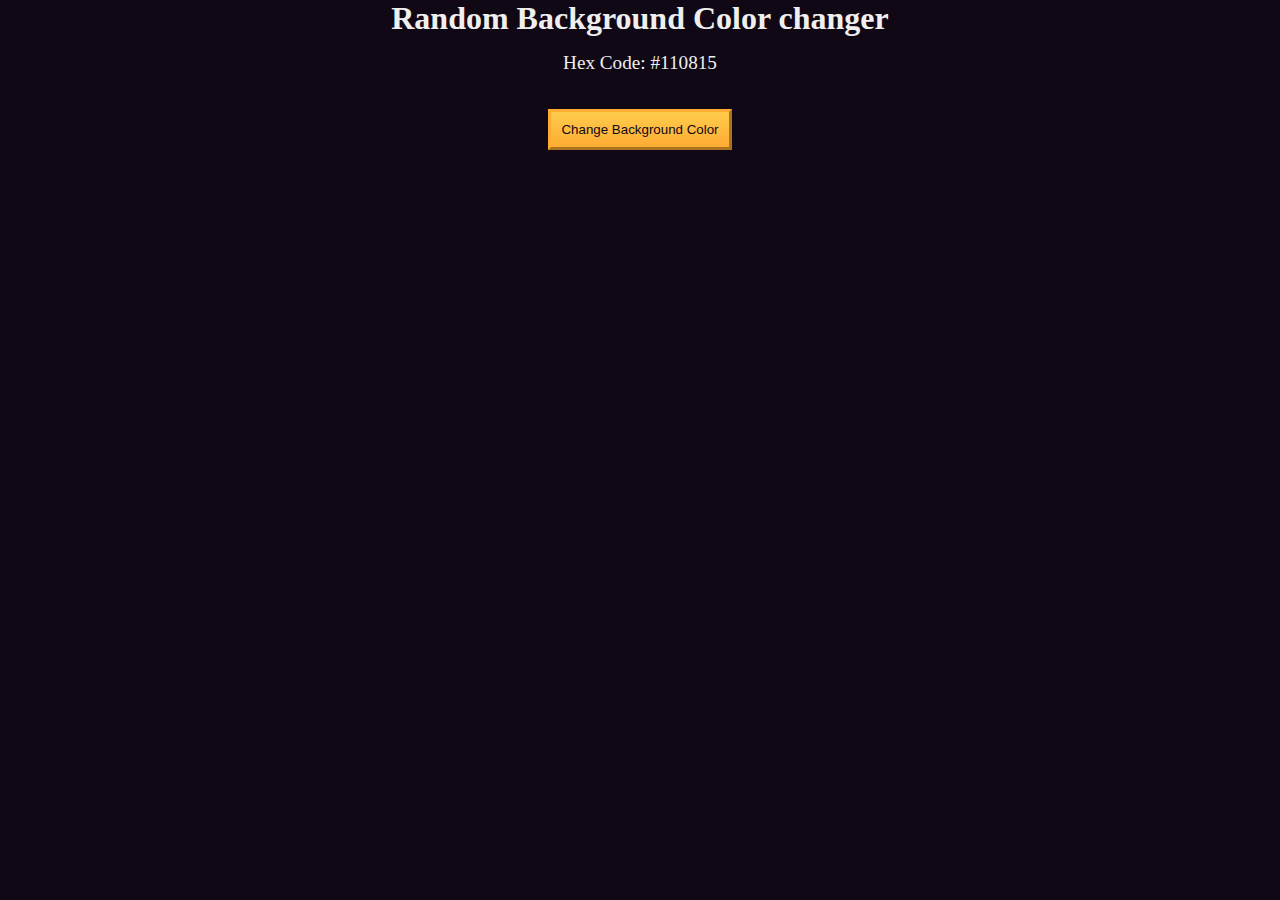
<file: background-color-changer/index.html>
<!DOCTYPE html>
<html lang="en">
  <head>
    <meta charset="UTF-8" />
    <meta name="viewport" content="width=device-width, initial-scale=1.0" />
    <title>Build a random background color changer</title>
    <link rel="stylesheet" href="./styles.css" />
  </head>
  <body>
    <h1>Random Background Color changer</h1>

    <main>
      <section class="bg-information-container">
        <p>Hex Code: <span id="bg-hex-code">#110815</span></p>
      </section>

      <button class="btn" id="btn">Change Background Color</button>
    </main>
    <script src="./script.js"></script>
  </body>
</html>
</file>
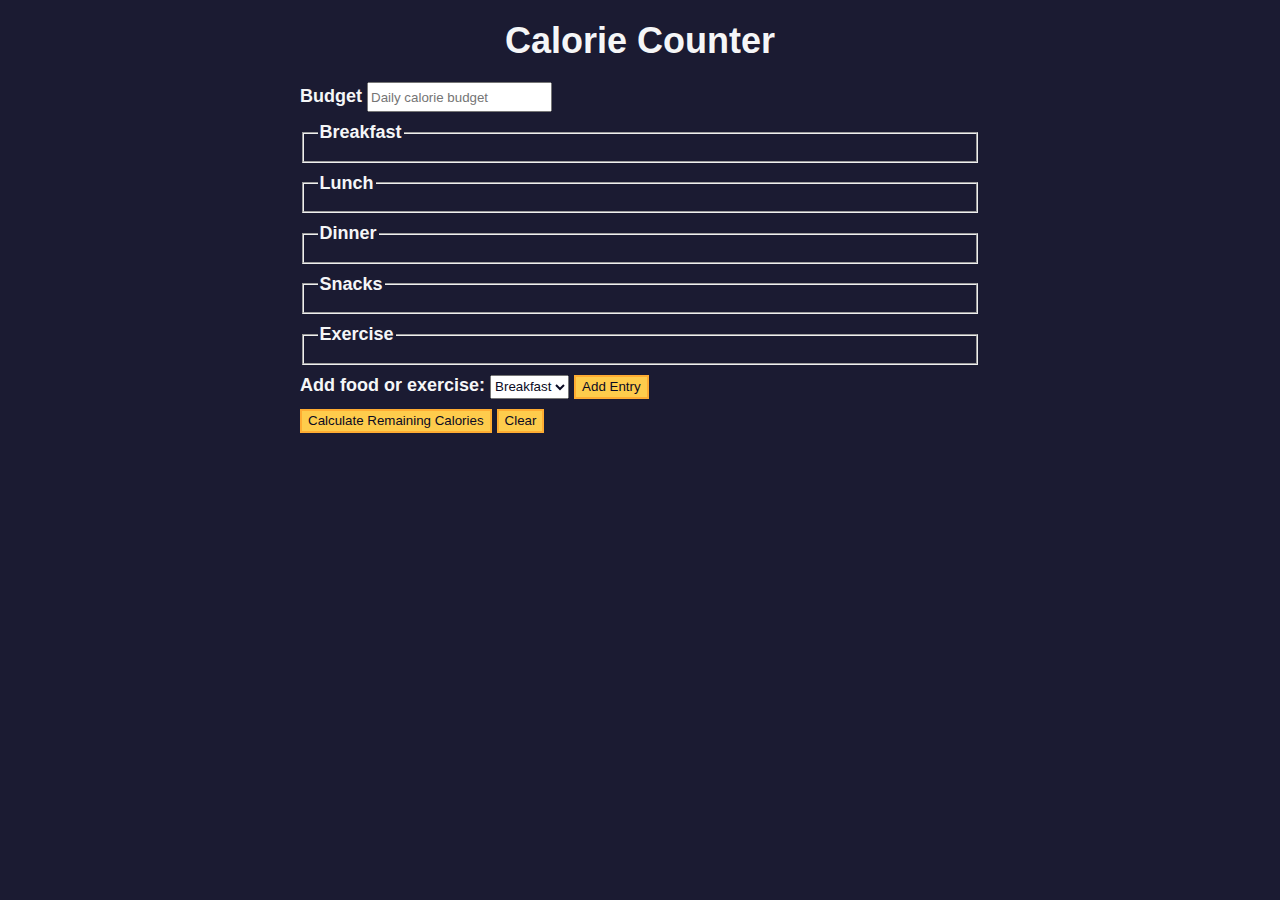
<file: calorie-counter/index.html>
<!DOCTYPE html>
<html lang="en">
  <head>
    <meta charset="utf-8" />
    <meta name="viewport" content="width=device-width, initial-scale=1.0" />
    <link rel="stylesheet" href="styles.css" />
    <title>Calorie Counter</title>
  </head>
  <body>
    <main>
      <h1>Calorie Counter</h1>
      <div class="container">
        <form id="calorie-counter">
          <label for="budget">Budget</label>
          <input
            type="number"
            min="0"
            id="budget"
            placeholder="Daily calorie budget"
            required
          />
          <fieldset id="breakfast">
            <legend>Breakfast</legend>
            <div class="input-container"></div>
          </fieldset>
          <fieldset id="lunch">
            <legend>Lunch</legend>
            <div class="input-container"></div>
          </fieldset>
          <fieldset id="dinner">
            <legend>Dinner</legend>
            <div class="input-container"></div>
          </fieldset>
          <fieldset id="snacks">
            <legend>Snacks</legend>
            <div class="input-container"></div>
          </fieldset>
          <fieldset id="exercise">
            <legend>Exercise</legend>
            <div class="input-container"></div>
          </fieldset>
          <div class="controls">
            <span>
              <label for="entry-dropdown">Add food or exercise:</label>
              <select id="entry-dropdown" name="options">
                <option value="breakfast" selected>Breakfast</option>
                <option value="lunch">Lunch</option>
                <option value="dinner">Dinner</option>
                <option value="snacks">Snacks</option>
                <option value="exercise">Exercise</option>
              </select>
              <button type="button" id="add-entry">Add Entry</button>
            </span>
          </div>
          <div>
            <button type="submit">
              Calculate Remaining Calories
            </button>
            <button type="button" id="clear">Clear</button>
          </div>
        </form>
        <div id="output" class="output hide"></div>
      </div>
    </main>
    <script src="./script.js"></script>
  </body>
</html>
</file>
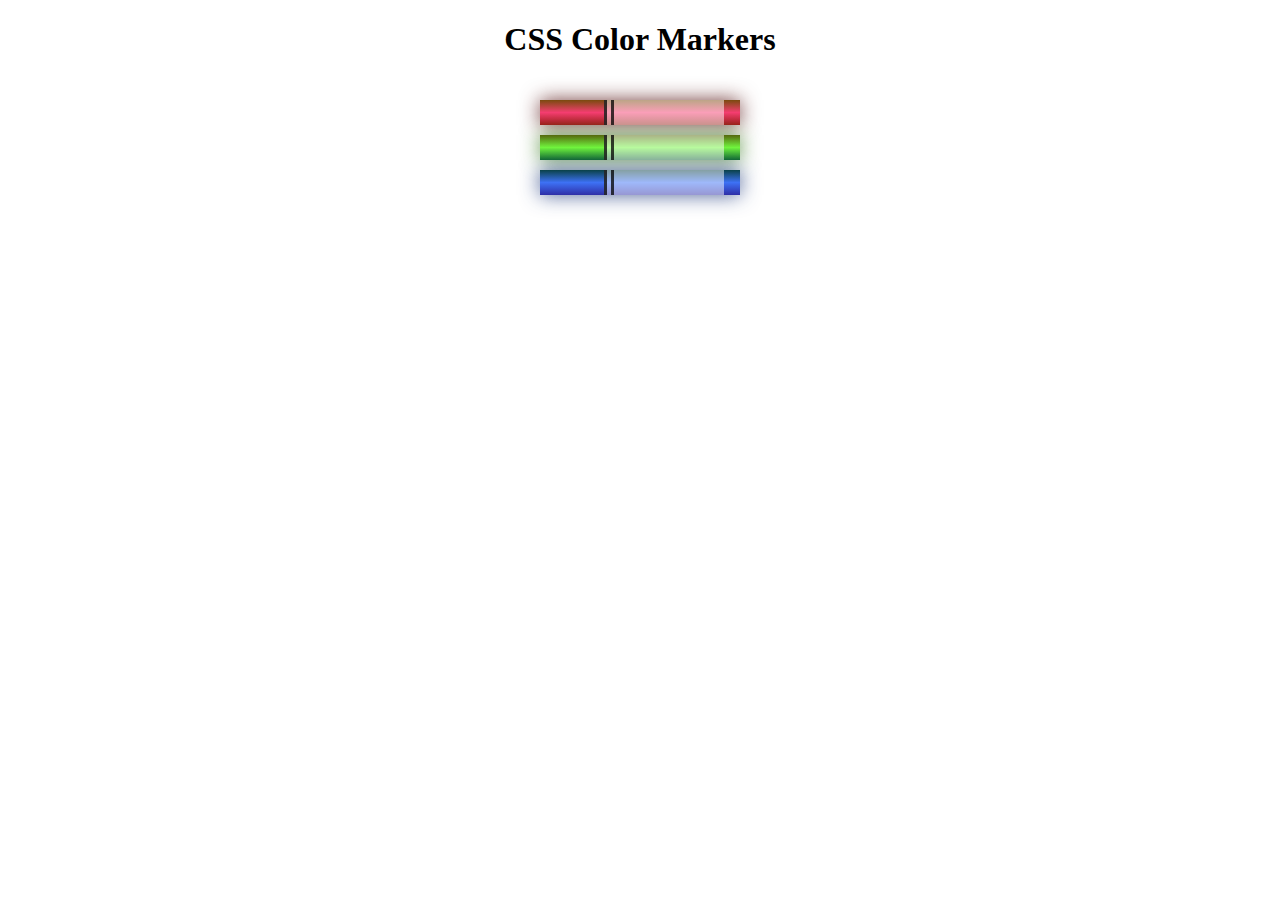
<file: colored-markers/index.html>
<!DOCTYPE html>
<html lang="en">
  <head>
    <meta charset="utf-8">
    <meta name="viewport" content="width=device-width, initial-scale=1.0">
    <title>Colored Markers</title>
    <link rel="stylesheet" href="styles.css">
  </head>
  <body>
    <h1>CSS Color Markers</h1>
    <div class="container">
      <div class="marker red">
        <div class="cap"></div>
        <div class="sleeve"></div>
      </div>
      <div class="marker green">
        <div class="cap"></div>
        <div class="sleeve"></div>
      </div>
      <div class="marker blue">
        <div class="cap"></div>
        <div class="sleeve"></div>
      </div>
    </div>
  </body>
</html>
</file>
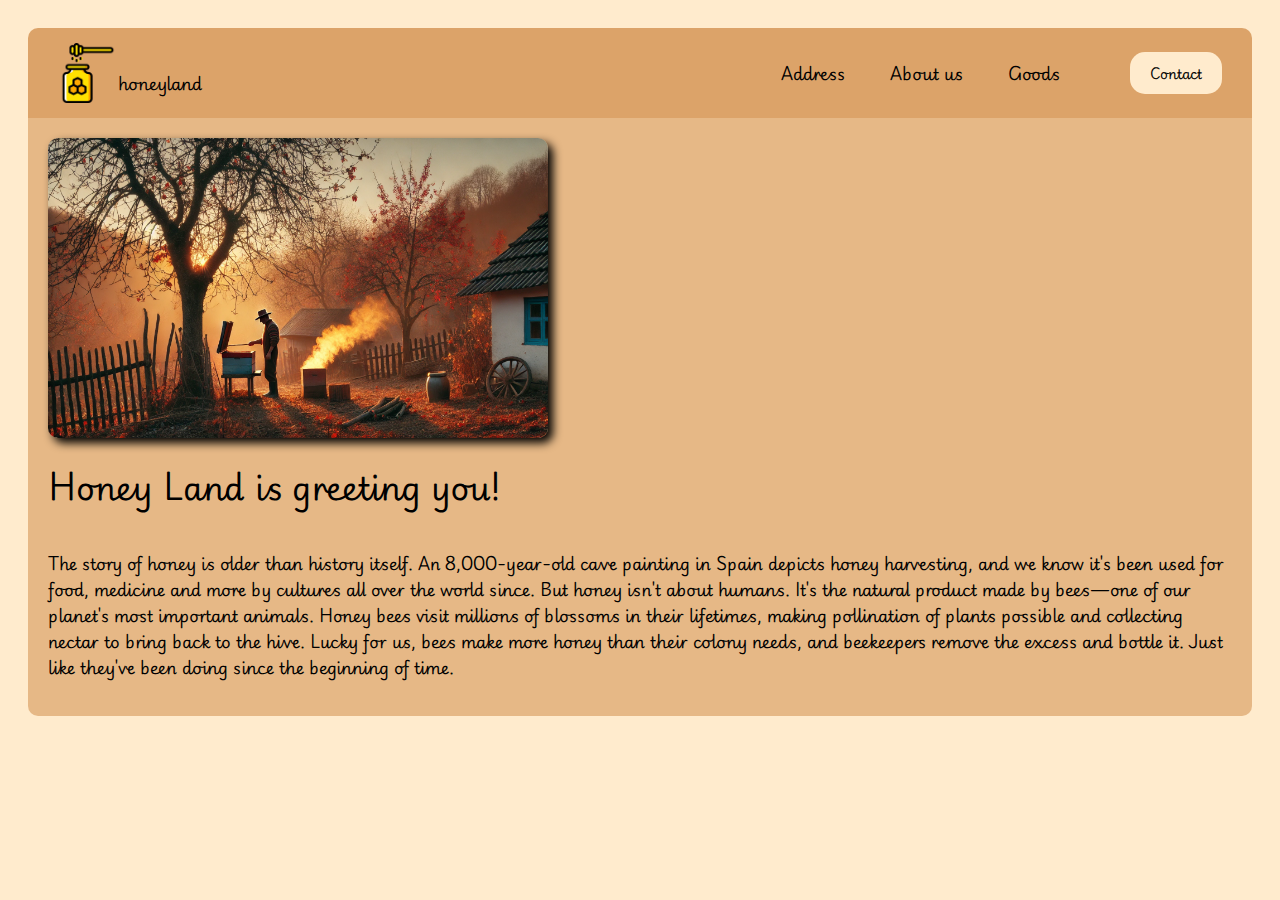
<file: nav2/index.html>
<!DOCTYPE html>
<html lang="en">
<head>
    <meta charset="UTF-8">
    <meta name="viewport" content="width=device-width, initial-scale=1.0">
    <title>Document</title>
    <link href="styles.css" rel="stylesheet">
</head>
<body>
  <header>
    <div class="logo"> 
    <img  src="honey_logo.png" alt="logo"><p class="logo-p">honeyland</p>
    </div>
    <nav>
        <ul>
            <li><a href="#"></a> Address</li>
            <li><a href="#"></a> About us</li>
            <li><a href="#"></a> Goods</li>
        </ul>
    </nav>
    <a href="#"></a><button>Contact</button></a>
  </header>
  <main>
    <div class="container">
        <img class="main_img" src="honey-land-img.jpg" alt="main image">
        <h1>Honey Land is greeting you!</h1>
        <p>The story of honey is older than history itself. An 8,000-year-old cave painting in Spain depicts honey harvesting, and we know it's been used for food, medicine and more by cultures all over the world since. But honey isn't about humans. It's the natural product made by bees—one of our planet's most important animals. Honey bees visit millions of blossoms in their lifetimes, making pollination of plants possible and collecting nectar to bring back to the hive. Lucky for us, bees make more honey than their colony needs, and beekeepers remove the excess and bottle it. Just like they've been doing since the beginning of time. </p>
    </div>
  </main>
</body>
</html>
</file>
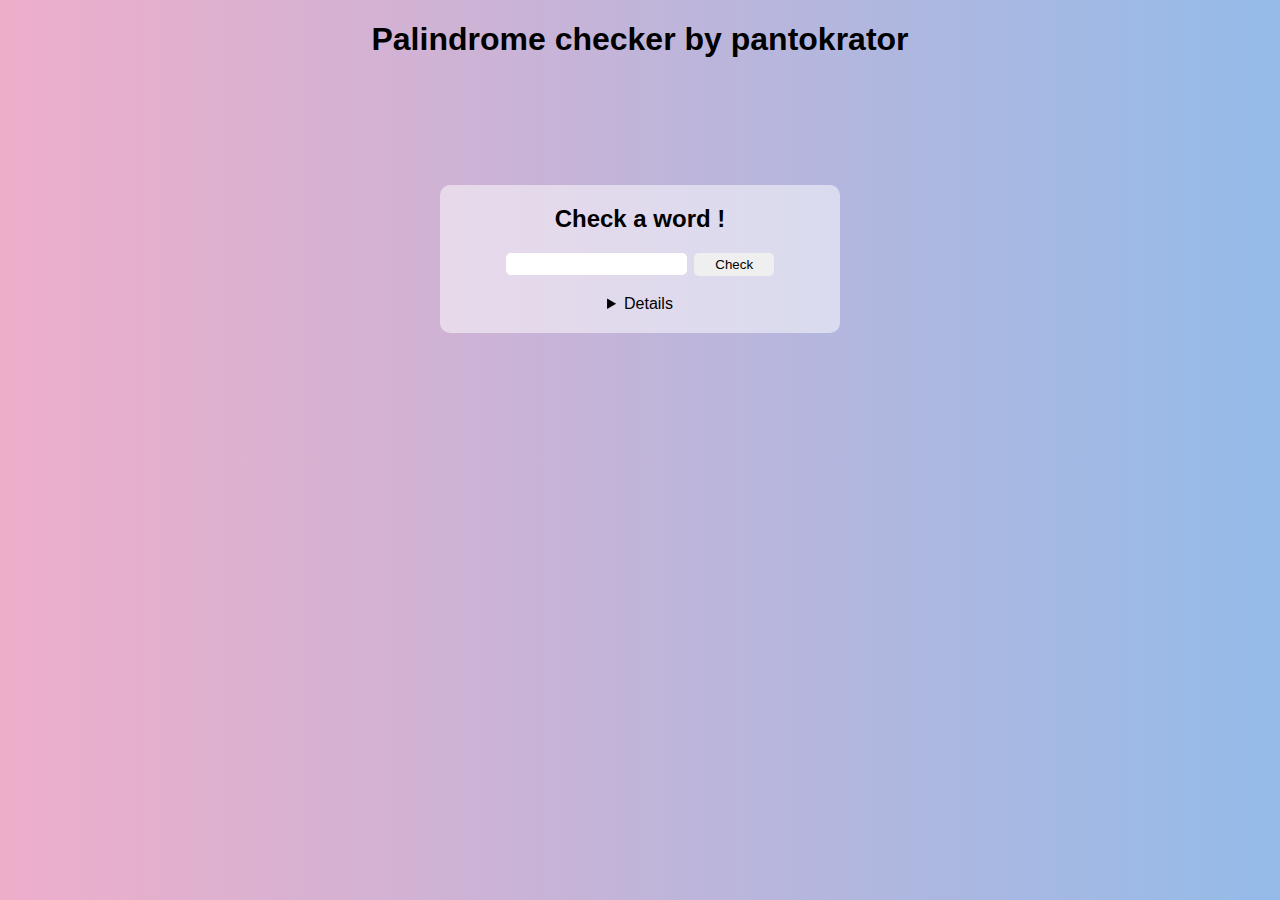
<file: palindrome-checker/index.html>
<!DOCTYPE html>
<html lang="en">
<head>
    <meta charset="UTF-8">
    <meta name="viewport" content="width=device-width, initial-scale=1.0">
    <title>Palindrome-Checker</title>
    <link href="styles.css" rel="stylesheet">
</head>
<body>
  <h1> Palindrome checker by <a href="https://github.com/pantokrator4">pantokrator</a></h1>
  <div class="container">
    <h2>Check a word !</h2>
    <input id="text-input"/>
    <button id="check-btn">Check</button>
    <h3 id="result"></h3>
    <details>
      A palindrome is a word, number, phrase, or other sequence of symbols that reads the same backwards as forwards
    </details>
  </div>
    <script src="script.js"></script>
</body>
</html>
</file>
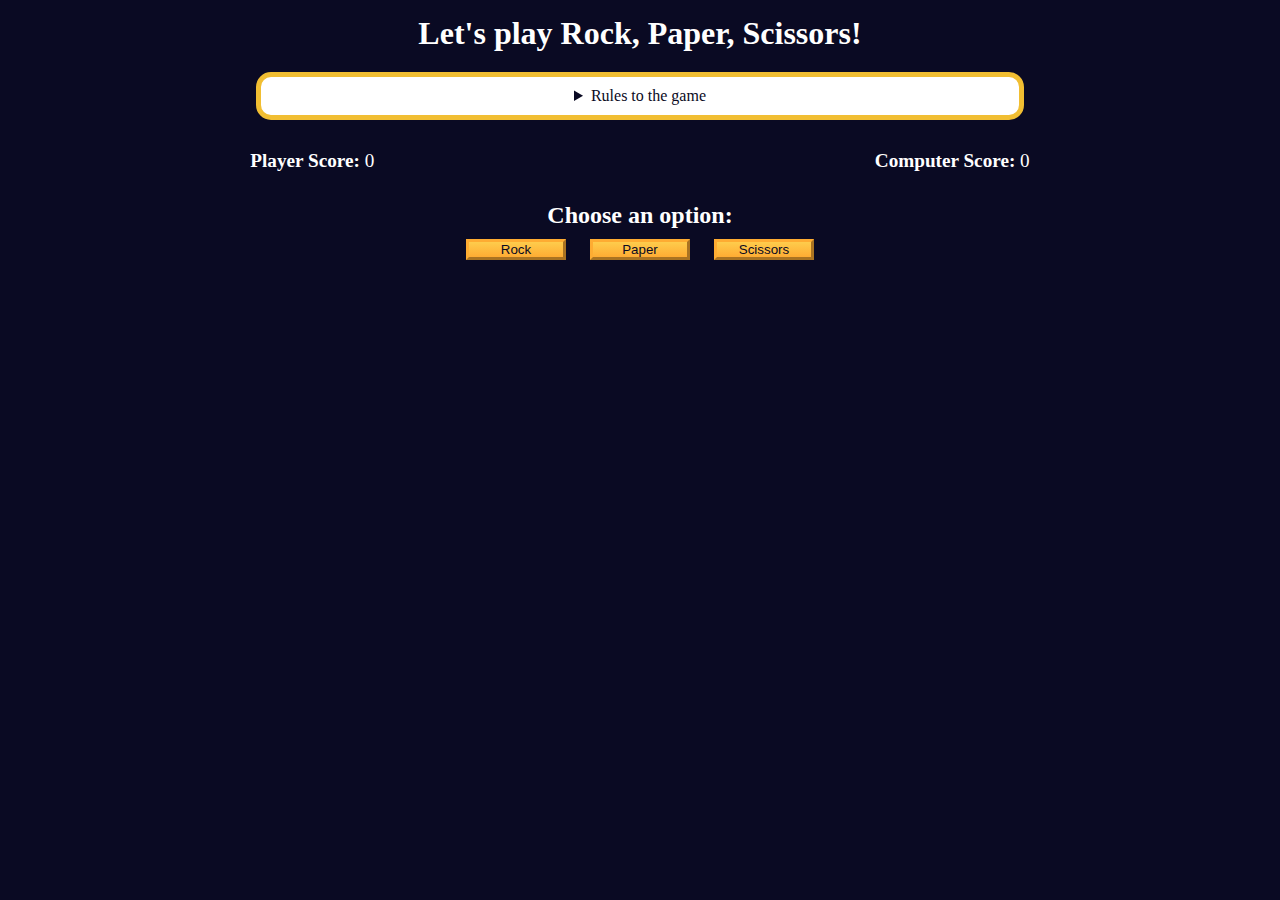
<file: psg-game/index.html>
<!DOCTYPE html>
<html lang="en">
  <head>
    <meta charset="UTF-8" />
    <meta name="viewport" content="width=device-width, initial-scale=1.0" />
    <title>Rock, Paper, Scissors game</title>
    <link rel="stylesheet" href="./styles.css" />
  </head>
  <body>
    <h1>Let's play Rock, Paper, Scissors!</h1>
    <main>
      <details class="rules-container">
        <summary>Rules to the game</summary>

        <p>You will be playing against the computer.</p>
        <p>You can choose between Rock, Paper, and Scissors.</p>
        <p>The first one to three points wins.</p>

        <p>Here are the rules to getting a point in the game:</p>
        <ul>
          <li>Rock beats Scissors</li>
          <li>Scissors beats Paper</li>
          <li>Paper beats Rock</li>
        </ul>
        <p>
          If the player and computer choose the same option (Ex. Paper and
          Paper), then no one gets the point.
        </p>
      </details>

      <div class="score-container">
        <strong
          >Player Score: <span class="score" id="player-score">0</span></strong
        >
        <strong
          >Computer Score:
          <span class="score" id="computer-score">0</span></strong
        >
      </div>

      <section class="options-container">
        <h2>Choose an option:</h2>
        <div class="btn-container">
          <button id="rock-btn" class="btn">Rock</button>
          <button id="paper-btn" class="btn">Paper</button>
          <button id="scissors-btn" class="btn">Scissors</button>
        </div>
      </section>

      <div class="results-container">
        <p id="results-msg"></p>
        <p id="winner-msg"></p>
        <button class="btn" id="reset-game-btn">Play again?</button>
      </div>
    </main>
    <script src="./script.js"></script>
  </body>
</html>
</file>
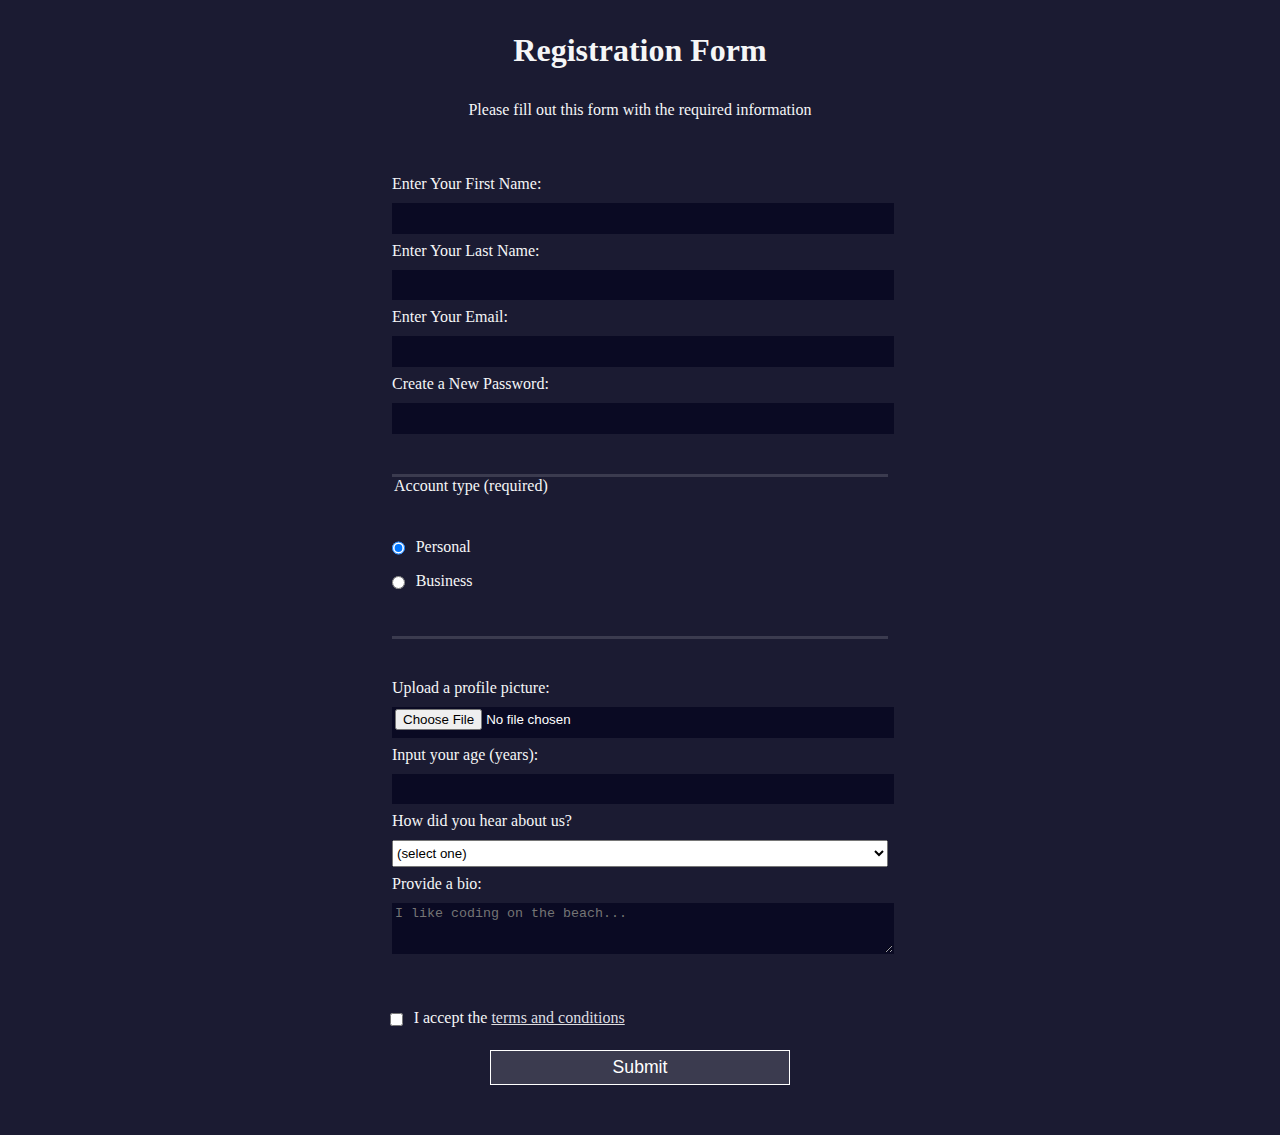
<file: registration-form/index.html>
<!DOCTYPE html>
<html lang="en">
  <head>
    <meta charset="UTF-8">
    <title>Registration Form</title>
    <link rel="stylesheet" href="styles.css" />
  </head>
  <body>
    <h1>Registration Form</h1>
    <p>Please fill out this form with the required information</p>
    <form method="post" action='https://register-demo.freecodecamp.org'>
      <fieldset>
        <label for="first-name">Enter Your First Name: <input id="first-name" name="first-name" type="text" required /></label>
        <label for="last-name">Enter Your Last Name: <input id="last-name" name="last-name" type="text" required /></label>
        <label for="email">Enter Your Email: <input id="email" name="email" type="email" required /></label>
        <label for="new-password">Create a New Password: <input id="new-password" name="new-password" type="password" pattern="[a-z0-5]{8,}" required /></label>
      </fieldset>
      <fieldset>
        <legend>Account type (required)</legend>
        <label for="personal-account"><input id="personal-account" type="radio" name="account-type" class="inline" checked /> Personal</label>
        <label for="business-account"><input id="business-account" type="radio" name="account-type" class="inline" /> Business</label>
      </fieldset>
      <fieldset>
        <label for="profile-picture">Upload a profile picture: <input id="profile-picture" type="file" name="file" /></label>
        <label for="age">Input your age (years): <input id="age" type="number" name="age" min="13" max="120" /></label>
        <label for="referrer">How did you hear about us?
          <select id="referrer" name="referrer">
            <option value="">(select one)</option>
            <option value="1">freeCodeCamp News</option>
            <option value="2">freeCodeCamp YouTube Channel</option>
            <option value="3">freeCodeCamp Forum</option>
            <option value="4">Other</option>
          </select>
        </label>
        <label for="bio">Provide a bio:
          <textarea id="bio" name="bio" rows="3" cols="30" placeholder="I like coding on the beach..."></textarea>
        </label>
      </fieldset>
      <label for="terms-and-conditions">
        <input class="inline" id="terms-and-conditions" type="checkbox" required name="terms-and-conditions" /> I accept the <a href="https://www.freecodecamp.org/news/terms-of-service/">terms and conditions</a>
      </label>
      <input type="submit" value="Submit" />
    </form>
  </body>
</html>
</file>
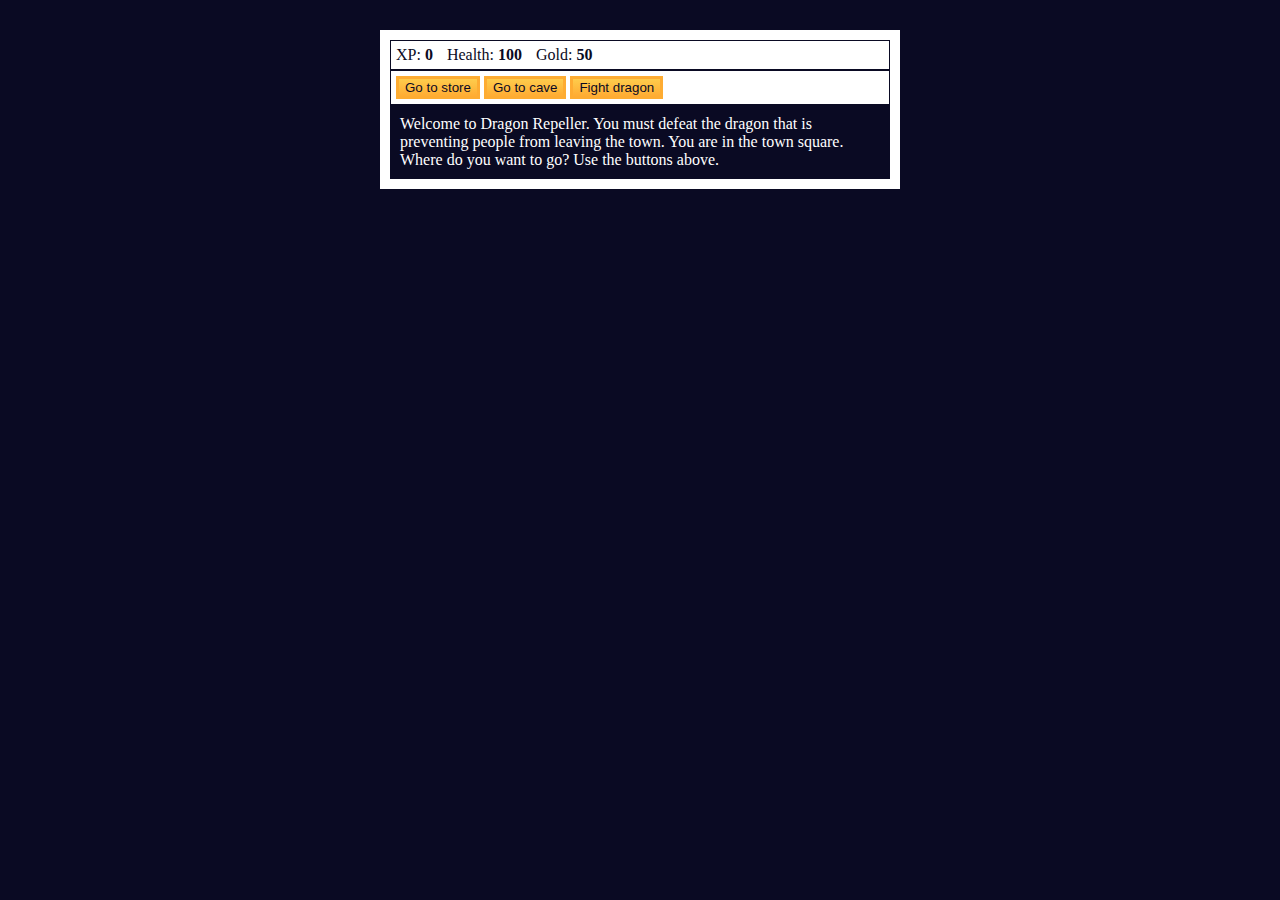
<file: role-play-game/index.html>
<!DOCTYPE html>
<html lang="en">
  <head>
    <meta charset="utf-8">
    <link rel="stylesheet" href="./styles.css">
    <title>RPG - Dragon Repeller</title>
  </head>
  <body>
    <div id="game">
      <div id="stats">
        <span class="stat">XP: <strong><span id="xpText">0</span></strong></span>
        <span class="stat">Health: <strong><span id="healthText">100</span></strong></span>
        <span class="stat">Gold: <strong><span id="goldText">50</span></strong></span>
      </div>
      <div id="controls">
        <button id="button1">Go to store</button>
        <button id="button2">Go to cave</button>
        <button id="button3">Fight dragon</button>
      </div>
      <div id="monsterStats">
        <span class="stat">Monster Name: <strong><span id="monsterName"></span></strong></span>
        <span class="stat">Health: <strong><span id="monsterHealth"></span></strong></span>
      </div>
      <div id="text">
        Welcome to Dragon Repeller. You must defeat the dragon that is preventing people from leaving the town. You are in the town square. Where do you want to go? Use the buttons above.
      </div>
    </div>
    <script src="./script.js"></script>
  </body>
</html>
</file>
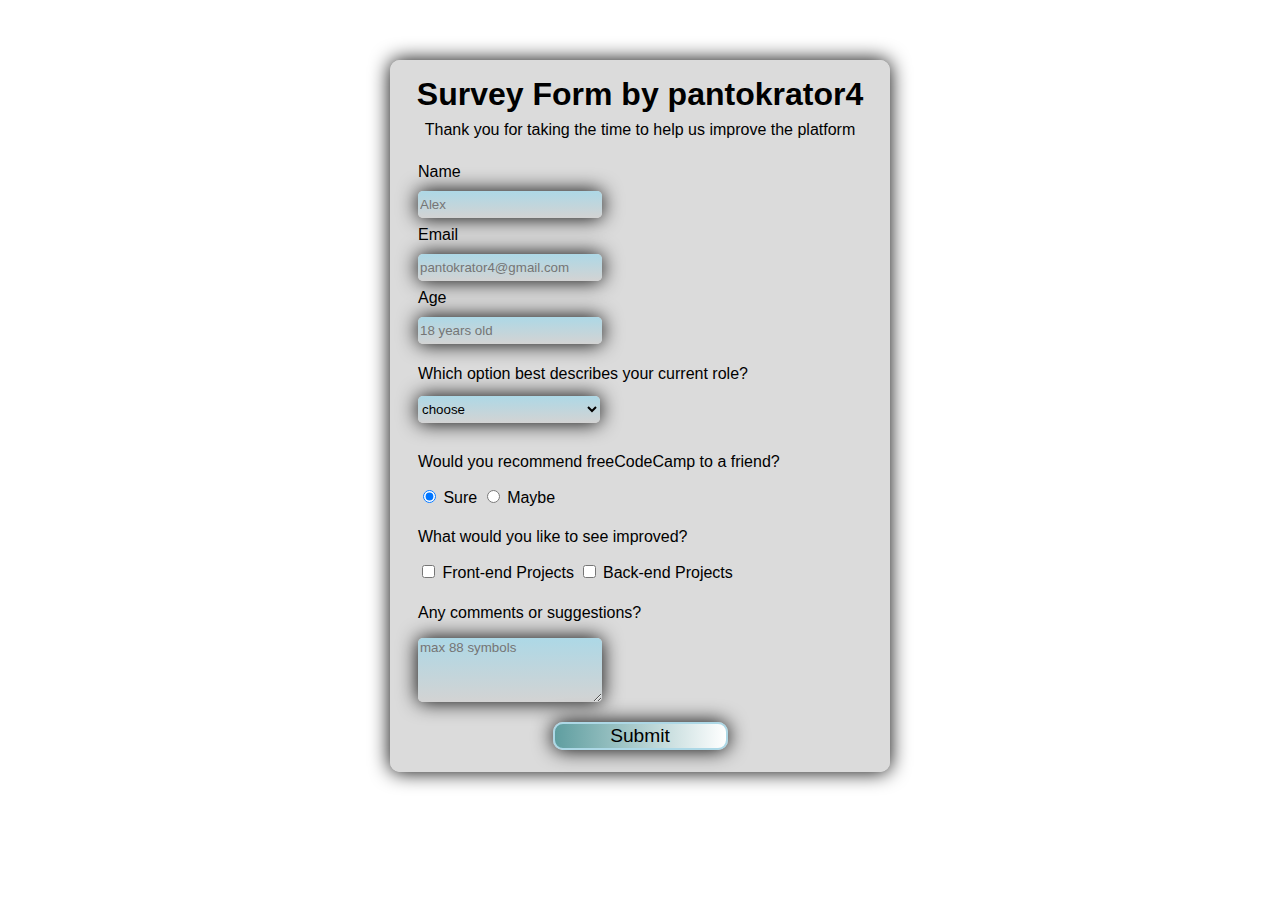
<file: survey-form/index.html>
<!DOCTYPE html>
<html lang='en'>
  <head>
    <meta name="viewport" content="width=device-width, initial-scale=1.0" />
    <meta charset='utf-8'>
    <title>pantokrator4.survey-form</title>
    <link rel="stylesheet" href="styles.css" />
    </head>
    <body>
       <div class="container">
          <h1 class="main"
      id='title'>Survey Form by <a target='_blank' href="https://github.com/pantokrator4">pantokrator4</a>
      </h1>
      <p class="main" id='description'>Thank you for taking the time to help us improve the platform
      </p>
      <form id='survey-form'>
        <fieldset>
          <label id='name-label'>Name <input class="fieldss" id='name' type='text' required
          placeholder='Alex'></label>
        <label id='email-label'> Email <input class="fieldss" id='email' type='email' placeholder='pantokrator4@gmail.com' required></label>
<label id='age'> Age <input class="fieldss" id='age' type='number' min='18' max='99' placeholder='18 years old' required></label>
        </fieldset>
        <fieldset>
          <label>Which option best describes your current role?
          <select id='dropdown'>
            <option disabled selected value>choose</option>
            <option>option 1</option>
            <option>option 2</option>
          </select>
          </label>
        </fieldset>
        <fieldset><p>Would you recommend freeCodeCamp to a friend?</p>
          <label class="inlineb">
            <input class="radiob" type='radio' name='bottom' value='value1' checked> Sure
          </label>

          <label class="inlineb">
            <input class="radiob" type='radio' name='bottom' value='value2'> Maybe
          </label>

        </fieldset>
        <fieldset><p>What would you like to see improved?</p>
          <label class="inlineb"><input class="radiob" type='checkbox' value='front'> Front-end Projects</label>
          <label class="inlineb"><input class="radiob" type='checkbox' value='back'> Back-end Projects</label>
        </fieldset>
        <fieldset><p>Any comments or suggestions?</p>
            <textarea placeholder='max 88 symbols' cols="25" rows="4" maxlength="88"></textarea>
        </fieldset>
         <input class="button" id='submit' type='submit'>
      </form>
      </div>
      </body>
</html>
</file>
<file: background-color-changer/styles.css>
*,
*::before,
*::after {
  margin: 0;
  padding: 0;
  box-sizing: border-box;
}

:root {
  --yellow: #f1be32;
  --golden-yellow: #feac32;
  --dark-purple: #110815;
  --light-grey: #efefef;
}

body {
  background-color: var(--dark-purple);
  color: var(--light-grey);
  text-align: center;
}

.bg-information-container {
  margin: 15px 0 25px;
  font-size: 1.2rem;
}

.btn {
  cursor: pointer;
  padding: 10px;
  margin: 10px;
  color: var(--dark-purple);
  background-color: var(--golden-yellow);
  background-image: linear-gradient(#fecc4c, #ffac33);
  border-color: var(--golden-yellow);
  border-width: 3px;
}

.btn:hover {
  background-image: linear-gradient(#ffcc4c, #f89808);
}
</file>
<file: calorie-counter/styles.css>
:root {
    --light-grey: #f5f6f7;
    --dark-blue: #0a0a23;
    --fcc-blue: #1b1b32;
    --light-yellow: #fecc4c;
    --dark-yellow: #feac32;
    --light-pink: #ffadad;
    --dark-red: #850000;
    --light-green: #acd157;
  }
  
  body {
    font-family: "Lato", Helvetica, Arial, sans-serif;
    font-size: 18px;
    background-color: var(--fcc-blue);
    color: var(--light-grey);
  }
  
  h1 {
    text-align: center;
  }
  
  .container {
    width: 90%;
    max-width: 680px;
  }
  
  h1,
  .container,
  .output {
    margin: 20px auto;
  }
  
  label,
  legend {
    font-weight: bold;
  }
  
  .input-container {
    display: flex;
    flex-direction: column;
  }
  
  button {
    cursor: pointer;
    text-decoration: none;
    background-color: var(--light-yellow);
    border: 2px solid var(--dark-yellow);
  }
  
  button,
  input,
  select {
    min-height: 24px;
    color: var(--dark-blue);
  }
  
  fieldset,
  label,
  button,
  input,
  select {
    margin-bottom: 10px;
  }
  
  .output {
    border: 2px solid var(--light-grey);
    padding: 10px;
    text-align: center;
  }
  
  .hide {
    display: none;
  }
  
  .output span {
    font-weight: bold;
    font-size: 1.2em;
  }
  
  .surplus {
    color: var(--light-pink);
  }
  
  .deficit {
    color: var(--light-green);
  }
</file>
<file: colored-markers/styles.css>
h1 {
  text-align: center;
}

.container {
  background-color: rgb(255, 255, 255);
  padding: 10px 0;
}

.marker {
  width: 200px;
  height: 25px;
  margin: 10px auto;
}

.cap {
  width: 60px;
  height: 25px;
}

.sleeve {
  width: 110px;
  height: 25px;
  background-color: rgba(255, 255, 255, 0.5);
  border-left: 10px double rgba(0, 0, 0, 0.75);
}

.cap, .sleeve {
  display: inline-block;
}

.red {
  background: linear-gradient(rgb(122, 74, 14), rgb(245, 62, 113), rgb(162, 27, 27));
  box-shadow: 0 0 20px 0 rgba(83, 14, 14, 0.8);
}

.green {
  background: linear-gradient(#55680D, #71F53E, #116C31);
  box-shadow: 0 0 20px 0 #3B7E20CC;
}
.blue {
  background: linear-gradient(hsl(186, 76%, 16%), hsl(223, 90%, 60%), hsl(240, 56%, 42%));
  box-shadow: 0 0 20px 0 hsla(223, 59%, 31%, 0.8);
}
</file>
<file: nav2/styles.css>
@import url('https://fonts.googleapis.com/css2?family=Playwrite+GB+S:wght@400&display=swap');
* {
    box-sizing: border-box;
}
body {
    background-color: blanchedalmond;
    font-family: "Playwrite GB S", 'sans-serif';
    font-optical-sizing: auto;
    font-weight: 400;
    font-style: normal;
    padding: 20px;
}
.logo {
    width: 60px;
    height: 60px;
    cursor: pointer;
    margin-right: auto;
    display: flex;
}
.logo p {
    margin-top: 27px;
}
header {
    display: flex;
    align-items: center;
    justify-content: flex-end;
    padding: 15px 30px;
    background-color: rgba(205, 133, 63, 0.7);
    border-top-left-radius: 10px ;
    border-top-right-radius: 10px;
}
.container {
    background-color: rgba(205, 133, 63, 0.5);
    border-bottom-left-radius: 10px;
    border-bottom-right-radius: 10px;
    padding: 20px;
    display: flex;
    flex-direction: column;
}
nav ul {
    list-style: none;
    margin-right: 50px;
}
nav ul li {
    padding: 0 20px;
    cursor: pointer;
    display: inline-block;
}
nav ul li:hover {
    color: blanchedalmond;
    transition-delay: 50ms;
}
.main_img {
    width:  500px;
    height: 300px;
    border-radius: 10px;
    box-shadow: 5px 5px 10px ;
}
button {
    background-color: blanchedalmond;
    border-style: none;
    padding: 10px 20px;
    border-radius: 15px;
    cursor: pointer;
    font-family: "Playwrite GB S", 'sans-serif';
}
button:hover {
    background-color: rgba(205, 133, 63, 0.6);
    transition-delay: 50ms;
    color: blanchedalmond;
}

@media (max-width:700px) {
    .logo-p {
        display: none;
    }
    nav ul li {
        padding: 0 10px 0 0;
        cursor: pointer;
        display: block;
    }
    .main_img {
        width:  300px;
        height: 150px;
    }
    nav ul {
        margin: 0 20px 0 0;
        padding: auto;
    }
}
</file>
<file: palindrome-checker/styles.css>
body {
    background: linear-gradient(90deg, #eeaeca , #94bbe9 );
    font-family:'Gill Sans', 'Gill Sans MT', Calibri, 'Trebuchet MS', sans-serif;
}

h1 {
    text-align: center;
}
.container {
    background-color: hsla(0, 0%, 100%, 0.5);
    width: 400px;
    margin: 10% auto;
    border-radius: 10px;
    text-align: center;
}

h2 {
    padding-top: 20px;
    padding-bottom: 20px;
    margin: auto;
}

details {
    padding-bottom: 20px;
}

#text-input {
    border-radius: 5px;
    border-style: none;
    height: 20px;
}

#check-btn {
    margin-left: 3px;
    border-radius: 5px;
    border-style: none;
    height: 23px;
    width: 20%;
}

#check-btn:hover {
    background-color: #eeaeca;
    color: azure;
}

a {
    text-decoration: none;
    color: black;
}

a:hover{
    color: azure
}
</file>
<file: psg-game/styles.css>
*,
*::before,
*::after {
  margin: 0;
  padding: 0;
  box-sizing: border-box;
}

:root {
  --very-dark-blue: #0a0a23;
  --white: #ffffff;
  --yellow: #f1be32;
  --golden-yellow: #feac32;
}

body {
  background-color: var(--very-dark-blue);
  text-align: center;
  color: var(--white);
}

h1 {
  margin: 15px 0 20px;
}

.btn {
  cursor: pointer;
  width: 100px;
  margin: 10px;
  color: var(--very-dark-blue);
  background-color: var(--golden-yellow);
  background-image: linear-gradient(#fecc4c, #ffac33);
  border-color: var(--golden-yellow);
  border-width: 3px;
}

.btn:hover {
  background-image: linear-gradient(#ffcc4c, #f89808);
}

.rules-container {
  padding: 10px 0;
  margin: auto ;
  border-radius: 15px;
  border: 5px solid var(--yellow);
  background-color: var(--white);
  color: var(--very-dark-blue);
}

.rules-container ul {
  list-style-type: none;
}

.rules-container p {
  margin: 10px 0;
}

@media (min-width: 760px) {
  .rules-container {
    width: 60%;
  }
}

.score-container {
  display: flex;
  justify-content: space-around;
  margin: 30px 0;
  font-size: 1.2rem;
}

.score {
  font-weight: 500;
}

.results-container {
  font-size: 1.3rem;
  margin: 15px 0;
}

#winner-msg {
  margin-top: 25px;
}

#reset-game-btn {
  display: none;
  margin: 20px auto;
}
</file>
<file: registration-form/styles.css>
body {
  width: 100%;
  height: 100vh;
  margin: 0;
  background-color: #1b1b32;
  color: #f5f6f7;
  font-family: Tahoma;
  font-size: 16px;
}

h1, p {
  margin: 1em auto;
  text-align: center;
}

form {
  width: 60vw;
  max-width: 500px;
  min-width: 300px;
  margin: 0 auto;
  padding-bottom: 2em;
}

fieldset {
  border: none;
  padding: 2rem 0;
  border-bottom: 3px solid #3b3b4f;
}

fieldset:last-of-type {
  border-bottom: none;
}

label {
  display: block;
  margin: 0.5rem 0;
}

input,
textarea,
select {
  margin: 10px 0 0 0;
  width: 100%;
  min-height: 2em;
}

input, textarea {
  background-color: #0a0a23;
  border: 1px solid #0a0a23;
  color: #ffffff;
}

.inline {
  width: unset;
  margin: 0 0.5em 0 0;
  vertical-align: middle;
}

input[type="submit"] {
  display: block;
  width: 60%;
  margin: 1em auto;
  height: 2em;
  font-size: 1.1rem;
  background-color: #3b3b4f;
  border-color: white;
  min-width: 300px;
}

input[type="file"] {
  padding: 1px 2px;
}

.inline{
  display: inline; 
}
a{
  color: #dfdfe2;
}
</file>
<file: role-play-game/styles.css>
body {
    background-color: #0a0a23;
  }
  
  #text {
    background-color: #0a0a23;
    color: #ffffff;
    padding: 10px;
  }
  
  #game {
    max-width: 500px;
    max-height: 400px;
    background-color: #ffffff;
    color: #ffffff;
    margin: 30px auto 0px;
    padding: 10px;
  }
  
  #controls,
  #stats {
    border: 1px solid #0a0a23;
    padding: 5px;
    color: #0a0a23;
  }
  
  #monsterStats {
    display: none;
    border: 1px solid #0a0a23;
    padding: 5px;
    color: #ffffff;
    background-color: #c70d0d;
  }
  
  .stat {
    padding-right: 10px;
  }
  
  button {
    cursor: pointer;
    color: #0a0a23;
    background-color: #feac32;
    background-image: linear-gradient(#fecc4c, #ffac33);
    border: 3px solid #feac32;
  }
</file>
<file: survey-form/styles.css>
body{
    font-family: Tahoma, sans-serif;
    background-image: url(https://images.pexels.com/photos/531880/pexels-photo-531880.jpeg);
    padding-top: 2em;
    
    
  }
  .main {
    text-align: center;
    padding-top: 0.5em;
    margin-top: -20px; 
    margin-bottom: 20px;
    
    
  }  
    
  
    label{
    display: block;
    margin: 0.5em 0;
  }
    
  .inlineb {
    display: inline;
  }

  
.container
{
    background-color: hsla(0, 0%, 80%, 0.7);
    border-radius: 10px;
    margin: 2.5em auto;
    max-width: 500px;
    min-width: 100px;
    box-shadow: 0 0 20px 0 black;
    
    
}
form {
    padding-bottom: 0.2em;
}
.button {
    width: 35%;
    margin: 0 auto 1em;
    display: block;
    background: linear-gradient(90deg,cadetblue, white);
    border: 2px solid lightblue;
    border-radius: 10px;
    font-size: 1.2em
}
textarea{
  display: block;
  max-width: 180px;
  min-width: 180px;
  min-height: 50px;
  max-height: 100px;
  
}
fieldset {
  margin: -10px 1em 0;
  border-style:none;
}
input, textarea, select {
  background: linear-gradient(180deg, lightblue, lightgrey);
  border: none;
  box-shadow: 0 0 20px 0;
  border-radius: 5px;
  
  
}

textarea {
  margin: 10px 0;
  font-family: Tahoma, sans-serif;
  
}
.fieldss {
  height: 25px;
  width: 180px;
  display: block;
  margin-top: 10px;
}
select {
  height: 27px;
  width: 182px;
  margin-top: 13px;
  
  
  
}

.radiob {
  box-shadow: unset;
  
  
}
a {
  color: black;
  text-decoration: none;
}

a:hover {
  color: cadetblue;
}

@media (max-width: 500px) {
  .container {
    width: 300px;
    
  }
  label {
    margin: 0.3em 1.5em;
  }
  textarea {
    margin: 10px 1.5em;
  }
  .button {
    width: 40%;
    margin: 0 auto 1em;
  }
  p { margin: 0.3em 1.5em;

  }
  .inlineb {
    display: block;
  }
  
}
</file>
